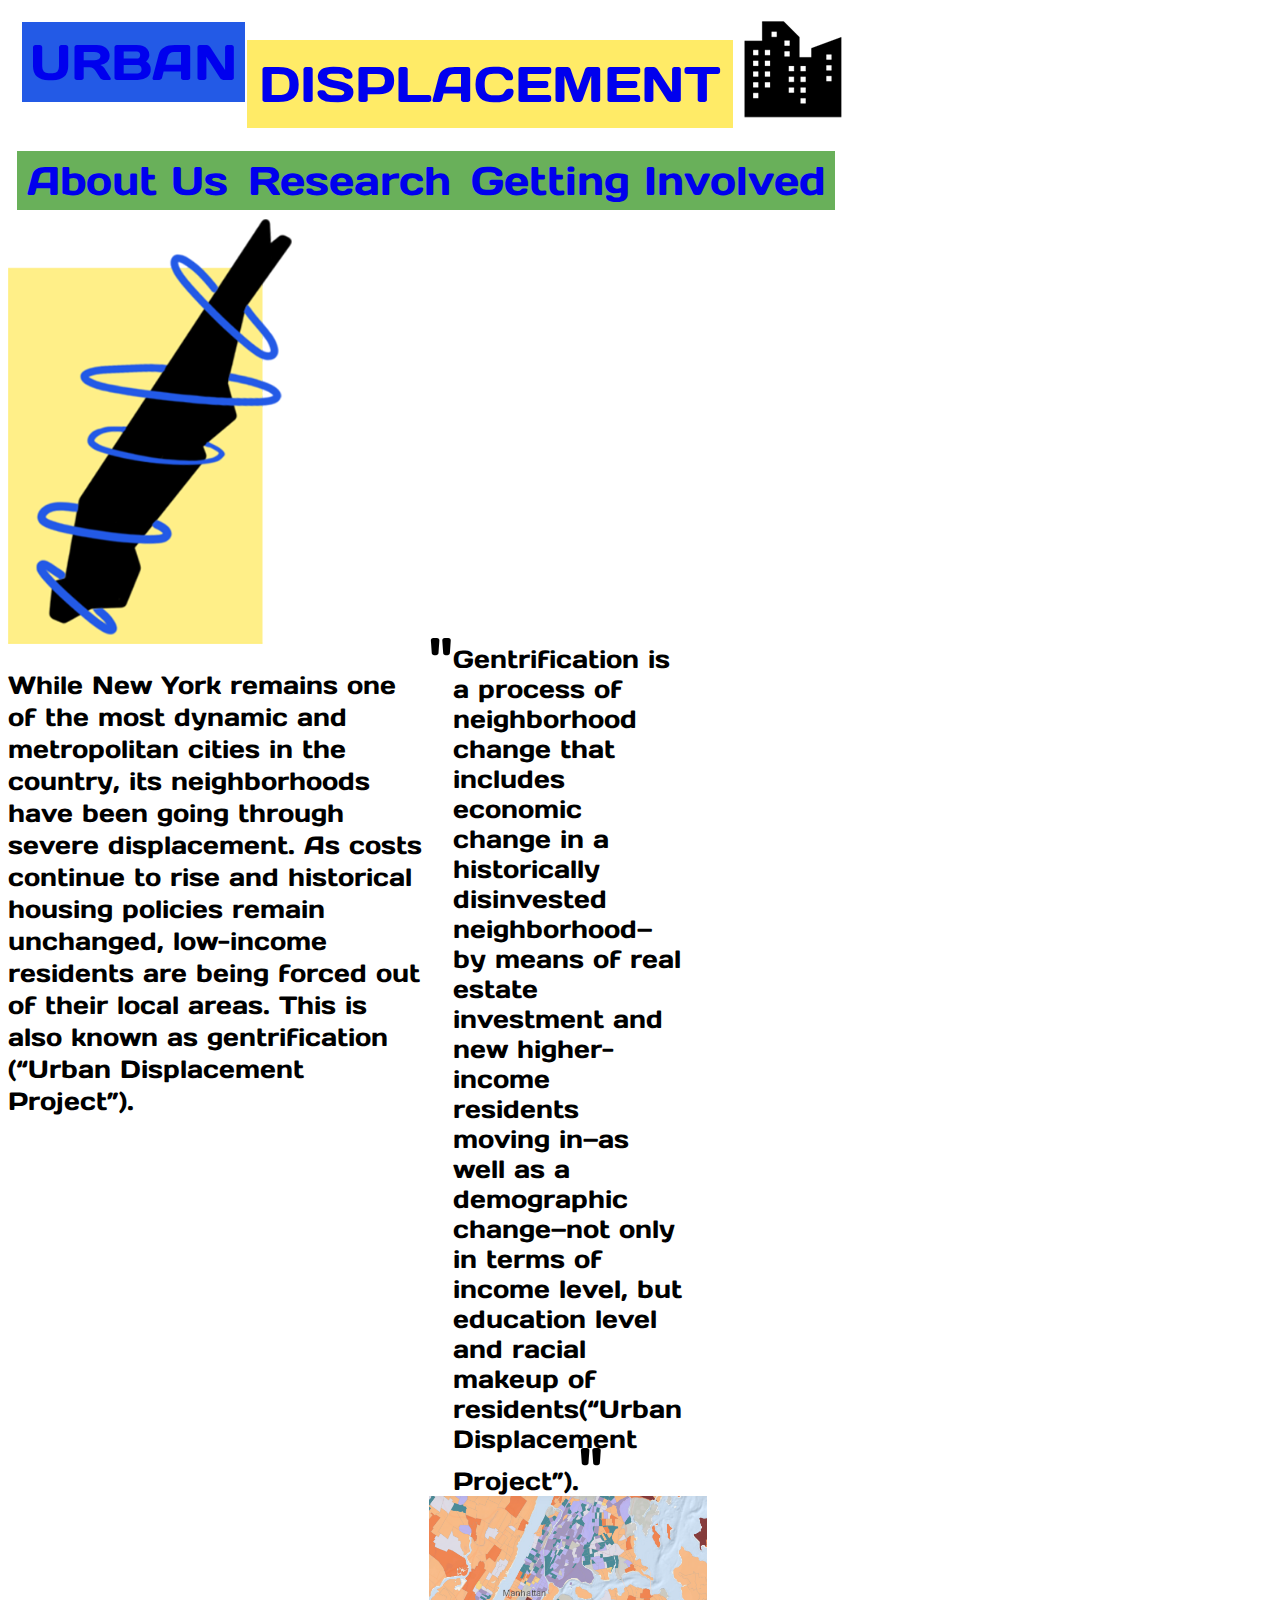
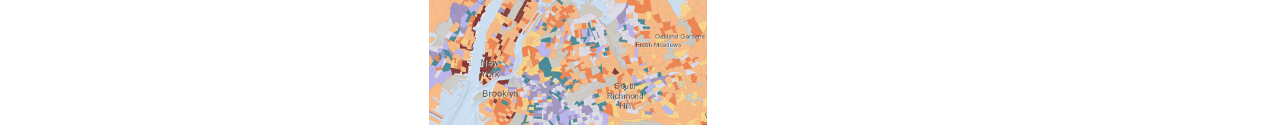
<file: index.html>
<!DOCTYPE html>
<html lang="en" dir="ltr">

<head>
  <meta charset="utf-8">
  <title>Urban Displacement</title>
  <link rel="stylesheet" href="style.css">
</head>

<body>
  <div id="header">
    <div class="logosection">
      <div id="urban">
        <a href="index.html"><div class="homeButton">URBAN</div></a>
      </div>
      <div id="displacement">
        <a href="index.html"><div class="homeButton">DISPLACEMENT</div></a>
      </div>
      <div id="logo">
        <img src="logo.png" alt="UDLOGO" />
      </div>
    </div>
    <div class="navigation">
      <a class="navLink" href="about.html"><div class="navButton">About Us</div></a>
      <a class="navLink" href="research.html"><div class="navButton">Research</div></a>
      <a class="navLink" href="involved.html"><div class="navButton">Getting Involved</div></a>
    </div>
  </div>

  <div class="contentContainer">
    <div class="leftcolumn">
      <img class="wideGraphic" src="mapgraphic.png" alt="Manhattan Graphic" />
    </div>
    <div class="rightcolumn">
      <p id="intro">
        While New York remains one of the most dynamic and metropolitan cities in
        the country, its neighborhoods have been going through severe displacement.
        As costs continue to rise and historical housing policies remain unchanged,
        low-income residents are being forced out of their local areas. This is
        also known as gentrification (“Urban Displacement Project”).
      </p>
      <div class="innerTwoColumnContainer">
      <div id="quote">
        <p class="quotes"> " </p>
        <p id="mainQuoteText">Gentrification is a process of neighborhood change that includes
        economic change in a historically disinvested neighborhood—by means of
        real estate investment and new higher-income residents moving in—as well
        as a demographic change—not only in terms of income level, but education
        level and racial makeup of residents(“Urban Displacement Project”).<span class="quotes">"</span></p>
      </div>

      <div id="mapcolumn">
        <img class="wideGraphic" src="map.png" alt="New York Gentrification Map" />
      </div>
    </div>
    </div>
  </div>

</body>

</html>
</file>
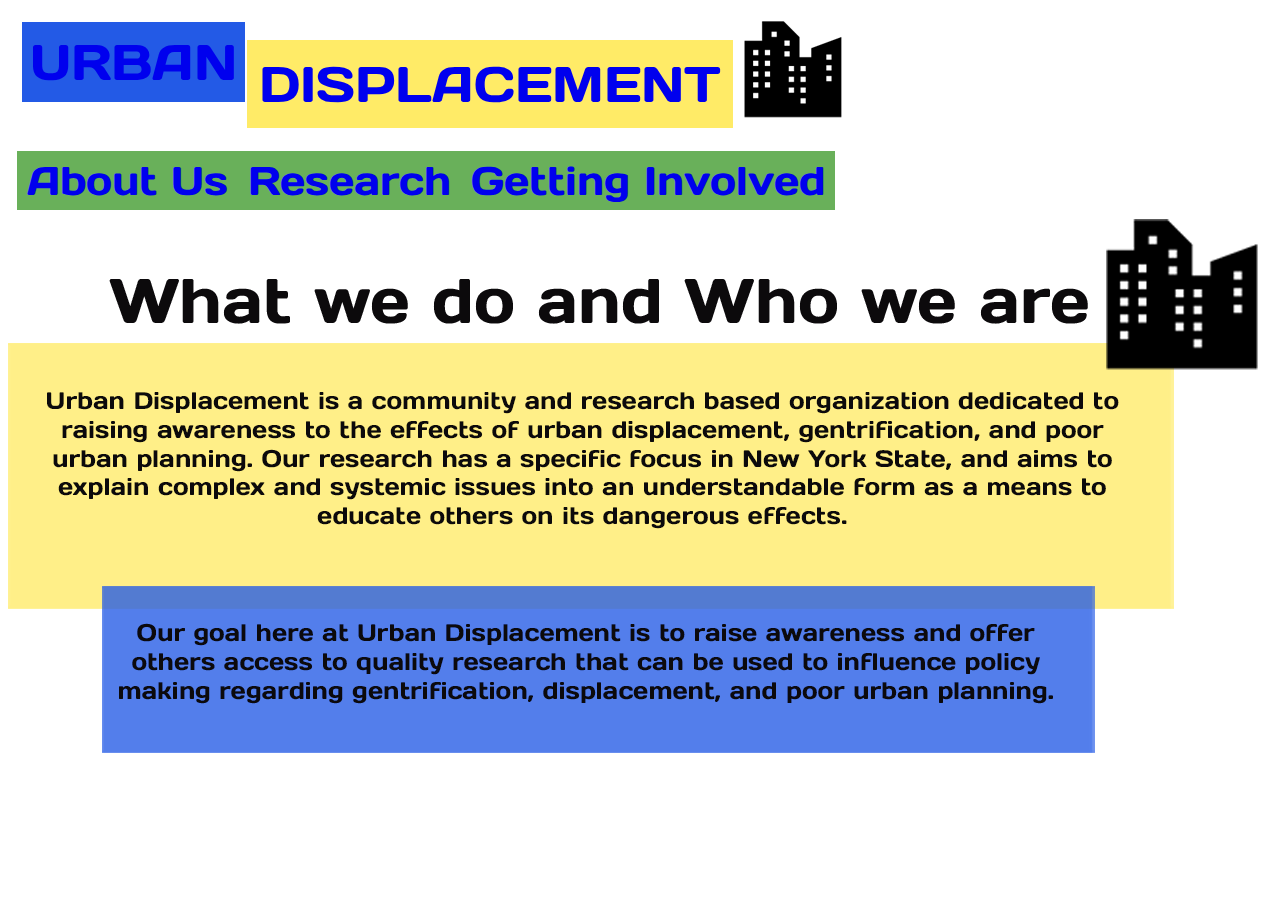
<file: about.html>
<!DOCTYPE html>
<html lang="en" dir="ltr">

<head>
  <meta charset="utf-8">
  <title>Urban Displacement</title>
  <link rel="stylesheet" href="style.css">
</head>

<body>
  <div id="header">
    <div class="logosection">
      <div id="urban">
        <a href="index.html"><div class="homeButton">URBAN</div></a>
      </div>
      <div id="displacement">
        <a href="index.html"><div class="homeButton">DISPLACEMENT</div></a>
      </div>
      <div id="logo">
        <img src="logo.png" alt="UDLOGO"/>
      </div>
    </div>
    <div class="navigation">
      <a class="navLink" href="about.html"><div class="navButton">About Us</div></a>
      <a class="navLink" href="research.html"><div class="navButton">Research</div></a>
      <a class="navLink" href="involved.html"><div class="navButton">Getting Involved</div></a>
    </div>
  <div id="whatwedo">
    <img src="whatwedo.png" alt="UDLOGO"/>

  </div>

</body>

</html>
</file>
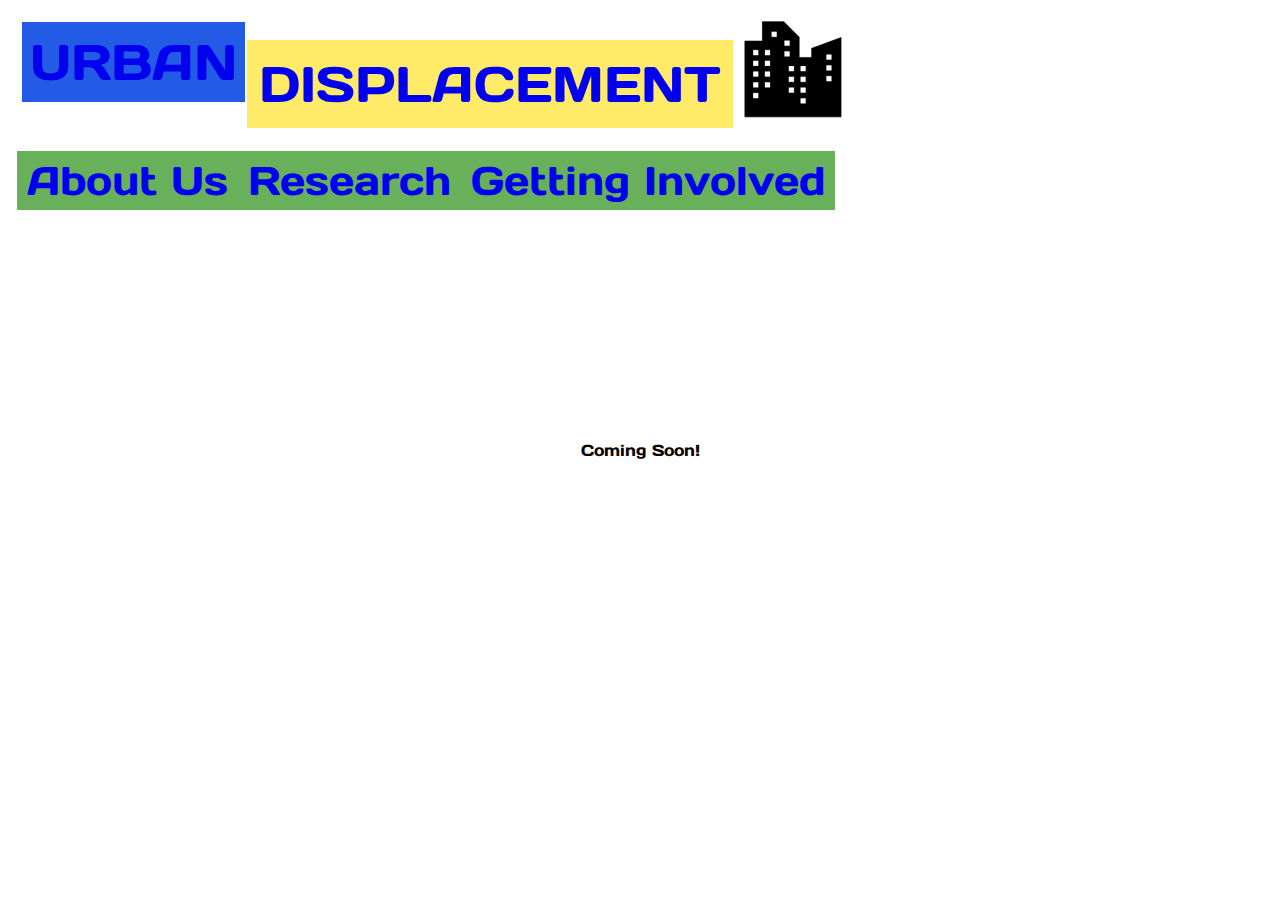
<file: involved.html>
<!DOCTYPE html>
<html lang="en" dir="ltr">

<head>
  <meta charset="utf-8">
  <title>Urban Displacement</title>
  <link rel="stylesheet" href="style.css">
</head>

<body>
  <div id="header">
    <div class="logosection">
      <div id="urban">
        <a href="index.html"><div class="homeButton">URBAN</div></a>
      </div>
      <div id="displacement">
        <a href="index.html"><div class="homeButton">DISPLACEMENT</div></a>
      </div>
      <div id="logo">
        <img src="logo.png" alt="UDLOGO"/>
      </div>
    </div>
    <div class="navigation">
      <a class="navLink" href="about.html"><div class="navButton">About Us</div></a>
      <a class="navLink" href="research.html"><div class="navButton">Research</div></a>
      <a class="navLink" href="involved.html"><div class="navButton">Getting Involved</div></a>
    </div>
  </div>
    <div id="comingsoon">
      Coming Soon!
    </div>
  </div>

</body>

</html>
</file>
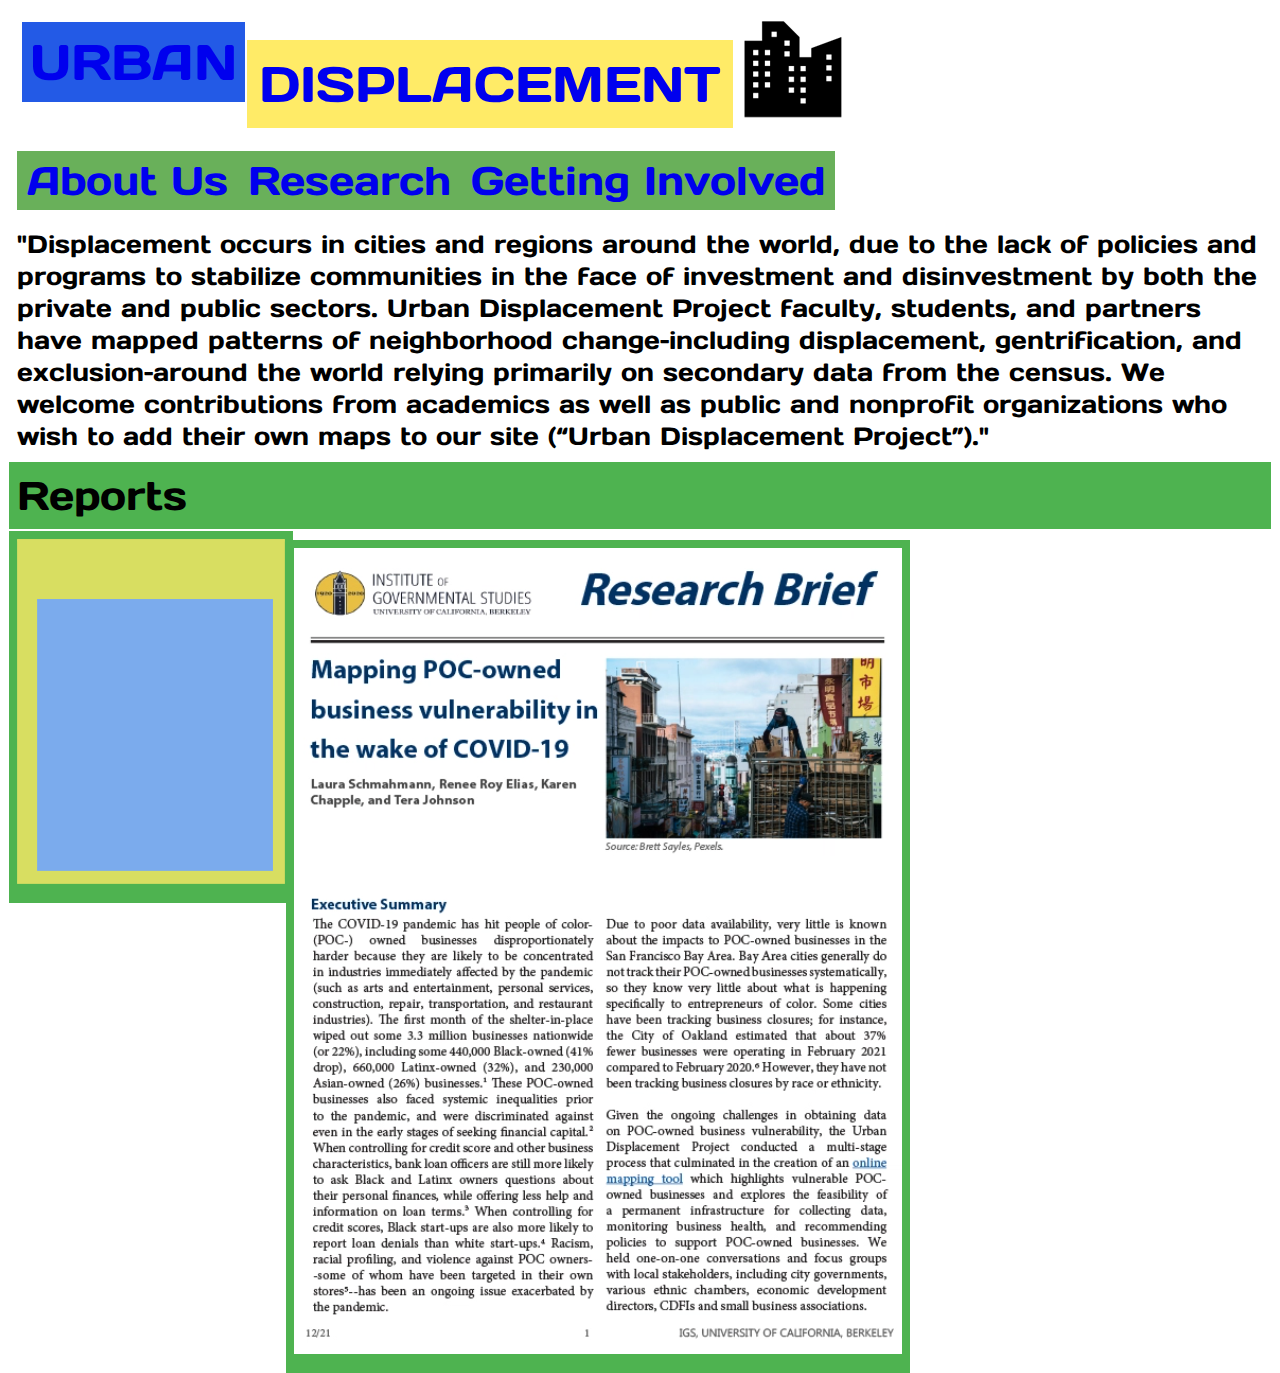
<file: research.html>
<!DOCTYPE html>
<html lang="en" dir="ltr">

<head>
  <meta charset="utf-8">
  <title>Urban Displacement</title>
  <link rel="stylesheet" href="style.css">
</head>

<body>
  <div id="header">
    <div class="logosection">
      <div id="urban">
        <a href="index.html"><div class="homeButton">URBAN</div></a>
      </div>
      <div id="displacement">
        <a href="index.html"><div class="homeButton">DISPLACEMENT</div></a>
      </div>
      <div id="logo">
        <img src="logo.png" alt="UDLOGO"/>
      </div>
    </div>
    <div class="navigation">
      <a class="navLink" href="about.html"><div class="navButton">About Us</div></a>
      <a class="navLink" href="research.html"><div class="navButton">Research</div></a>
      <a class="navLink" href="involved.html"><div class="navButton">Getting Involved</div></a>
    </div>
  <div id="researchintro">
    "Displacement occurs in cities and regions around the world, due to the lack
    of policies and programs to stabilize communities in the face of investment
    and disinvestment by both the private and public sectors. Urban Displacement
    Project faculty, students, and partners have mapped patterns of neighborhood
    change–including displacement, gentrification, and exclusion–around the
    world relying primarily on secondary data from the census. We welcome
    contributions from academics as well as public and nonprofit organizations
    who wish to add their own maps to our site (“Urban Displacement Project”)."
  </div>
  <div class="reportbox"
  <div id="reporttag">
    Reports
  </div>
  </div>
  <div id="reportbox1">
    <img src="report1outline.png" alt="report1"/>
  <div id="report1">
    <a href="https://www.urbandisplacement.org/maps/minority-owned-business-vulnerability/"><img src="report1.png" alt="report1"/></a>
  </div>
  </div>
  </div>

</body>

</html>
</file>
<file: style.css>
@import url('https://fonts.googleapis.com/css2?family=Alfa+Slab+One&family=Days+One&display=swap');

*/* {
  box-sizing: border-box;
}



a, a:visited {
  color: #000;
  text-deocarion: none; /* Removes underline */
}

#header {
  font-family: 'Days One', sans-serif;
  font-size: 50px;
  padding: 8px;
  border: 2px;
  margin: 1px;
}
#urban {
  font-family: 'Days One', sans-serif;
  font-size: 50px;
  padding: 8px;
  border: 2px;
  margin: 1px;
  display: inline-flex;
  align-self: flex-start;
  background-color: #235ae6;
}
#displacement {
  font-family: 'Days One', sans-serif;
  font-size: 50px;
  padding: 12px;
  /* You can use padding-top, padding-right, padding-bottom, and padding-left to
     control the padding on individual sides of an element, see below. */
  border: 2px;
  margin: 1px;
  display: inline-flex;
  background-color: #ffeb67;
  align-self: flex-end;
  top: 20px;
  left: 20px; /* Just pushing the element down 25px from the top */
  /* right: 0; */
  left: 150px; /* Moving it over 150px from the left */
}

/*#urban {
  vertical-align: top; /* Causes the #urban DIV to align to the top of the #logosection DIV,
                          instead of the default behavior which will push it down to the bottom */
}

#displacement {
  position: static; /* This is the "default" value for position– resetting the CSS we have above */
  margin-top: 15px;
  margin-left: -17px;
}

#logo {
  align-self: flex-end;
  top: -11px;
  margin-left: 10px;
  right:-77px;


}


#intro {
  font-family: 'Days One', sans-serif;
  font-size: 25px;
  justify-content: flex-end;



}

#researchintro {
  font-family: 'Days One', sans-serif;
  font-size: 25px;
  padding: 8px;
  border: 2px;
  margin: 1px;
  top: -20px;
  display: inline-flex;
  justify-content: center;
}

#whatwedo {
  display: inline-flex;
  align-content: : center;


}

#comingsoon {
  font-family: 'Days One', sans-serif;
  font-size: 60;
  position: absolute;
  top: 50%;
  left: 50%;
  transform: translate(-50%, -50%);
}

#reporttag {
  font-family: 'Days One', sans-serif;
  font-size: 40px;
  color: Black;
  padding: 8px;
  background-color: #4eb350;
  border: 2px;
  margin: 1px;
  display: flex;
  justify-content: flex-start;
  flex-direction: row;
  top: 0;
  left: 0;

}
#report1 {
  font-family: 'Days One', sans-serif;
  font-size: 25px;
  font-family: 'Days One', sans-serif;
  font-size: 40px;
  color: Black;
  padding: 8px;
  background-color: #4eb350;
  border: 2px;
  margin: 1px;
  display: inline-block;
  position: absolute;
}

#reportbox1 {
  font-family: 'Days One', sans-serif;
  font-size: 25px;
  font-family: 'Days One', sans-serif;
  font-size: 40px;
  color: Black;
  padding: 8px;
  background-color: #4eb350;
  border: 2px;
  margin: 1px;
  display: inline-block;
  position: relative;
}

.logosection {
 display: inline-flex;
 justify-content: flex-start;
 font-family: 'Days One', sans-serif;
 font-size: 40px;
 padding: 16px;
 border: 4px;
 margin: 3px;
}

 .navigation {
  font-family: 'Days One', sans-serif;
  font-size: 40px;
  color: Black;
  padding: 8px;
  border: 2px;
  margin: 1px;
  display: inline-flex;
  align-self: flex-end;
}

.navButton {
  display: inline-flex;
  background-color: #69b05a;
  padding: 4px;
  padding-left: 10px;
  padding-right: 10px;
}

.homeButton {
  display: inline-flex;
}

.logosection {
 display: inline-flex;
 font-family: 'Days One', sans-serif;
 font-size: 40px;
 padding: 12px;
 border: 2px;
 margin: 1px;
}

.contentContainer{
  display: inline-flex;
  flex-direction: column;
}

.leftcolumn {
 display: inline-flex;
 width: 25%;
 vertical-align: top;
 /* position: absolute; */
}

.wideGraphic {
  width: 90%;
  padding-left:60px
  display: inline-flex;
  justify-content: flex-start;

}

.rightcolumn {
  width: 74%;
 display: inline-flex;
 justify-content: flex-end;

 /* position: absolute; */
}


.quotes {
font-size: 60px;
font-family: 'Days One', sans-serif;
display: inline-flex;
margin: 0px;
padding: 0px; /* Removing extra margin / padding from Quotes */
line-height: 30px; /* Giving a fixed line height so that the special large "quotes" don't add extra space on their lines */
}

.reportbox {
 display: inline-flex;
 justify-content: flex-start;
 flex-wrap: wrap;
 font-family: 'Days One', sans-serif;
 font-size: 40px;

}

#quote, #mapcolumn  {

  display: inline-flex;
}

#quote {
  font-family: 'Days One', sans-serif;
  font-size: 25px;
  line-height: 30px; /* Giving a fixed line height so that the special large "quotes" don't add extra space on their lines */
  width: 39%;
  padding-right: 25px;

}

#mainQuoteText {
  margin: 0px;
  padding: 0px;
}

#mapcolumn {
  width: 60%;
}
</file>
